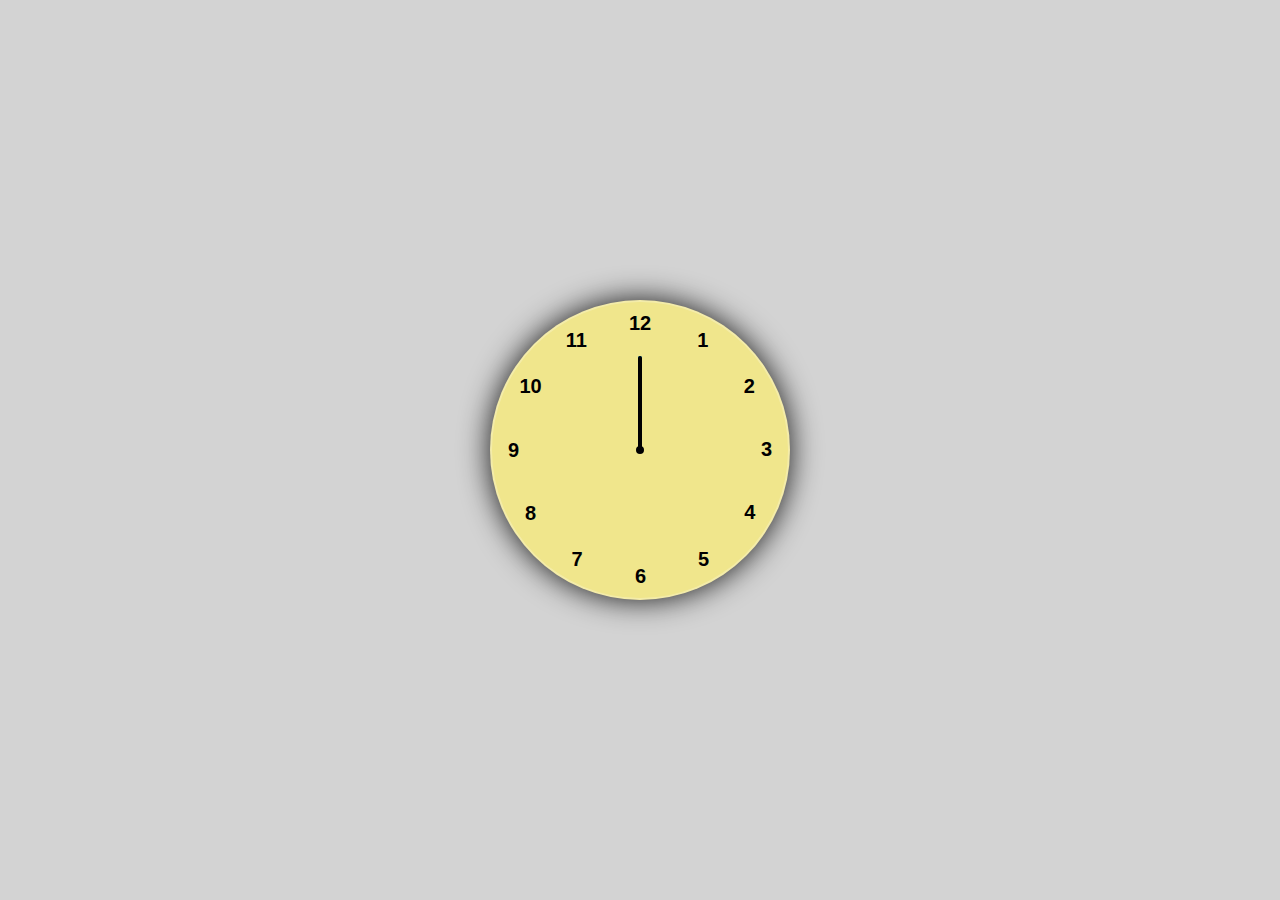
<file: clock/index.html>
<!DOCTYPE html>
<html lang="en">
  <head>
    <meta charset="UTF-8" />
    <meta http-equiv="X-UA-Compatible" content="IE=edge" />
    <meta name="viewport" content="width=device-width, initial-scale=1.0" />
    <link rel="stylesheet" href="style.css" />
    <title>Analog Clock</title>
  </head>

  <body>
    <div class="container">
      <div class="clock">
        <div style="--clr: #ff3d58; --h: 54px" id="hour" class="hand">
          <i></i>
        </div>
        <div style="--clr: #00a6ff; --h: 94px" id="min" class="hand">
          <i></i>
        </div>
        <div style="--clr: black; --h: 94px" id="sec" class="hand">
          <i></i>
        </div>

        <span style="--i: 1"><b>1</b></span>
        <span style="--i: 2"><b>2</b></span>
        <span style="--i: 3"><b>3</b></span>
        <span style="--i: 4"><b>4</b></span>
        <span style="--i: 5"><b>5</b></span>
        <span style="--i: 6"><b>6</b></span>
        <span style="--i: 7"><b>7</b></span>
        <span style="--i: 8"><b>8</b></span>
        <span style="--i: 9"><b>9</b></span>
        <span style="--i: 10"><b>10</b></span>
        <span style="--i: 11"><b>11</b></span>
        <span style="--i: 12"><b>12</b></span>
      </div>
    </div>

    <script src="script.js"></script>
  </body>
</html>
</file>
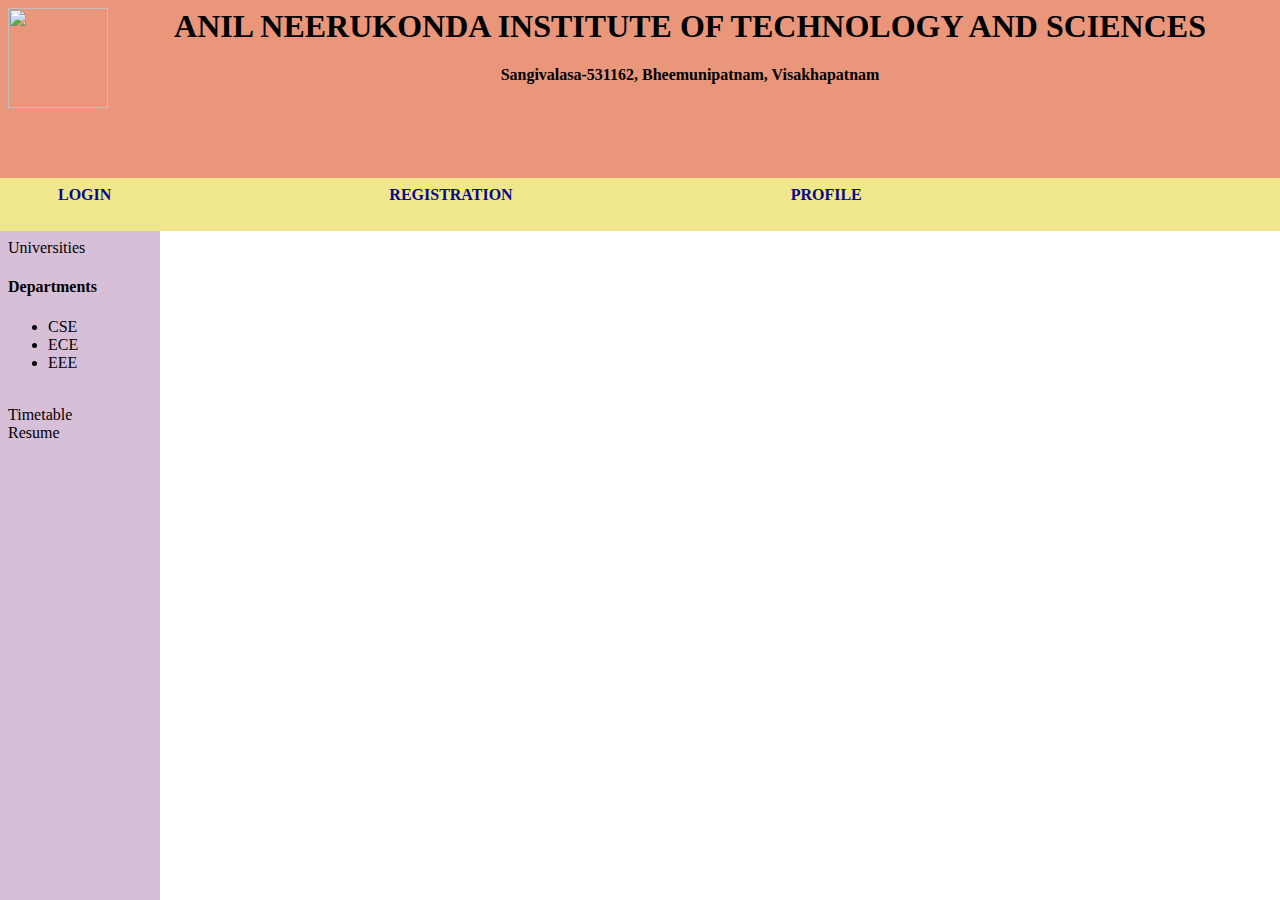
<file: html/home.html>
<html> 
<frameset rows="20%,6%,75%" border="0"> 
<frame name="top" src="top.html" > 
    <frame name="middle" src="middle.html">
	<frameset cols="10%,70%" border="0"> 
	<frame name="left" src="left.html"> 
		<frame name="right" style="background-image: url(https://a.storyblok.com/f/64062/3750x1969/ced13f19fe/early-admits-student-panel.png); background-repeat: no-repeat; background-size:cover;"> 
	</frameset>  
</frameset> 
</html>
</file>
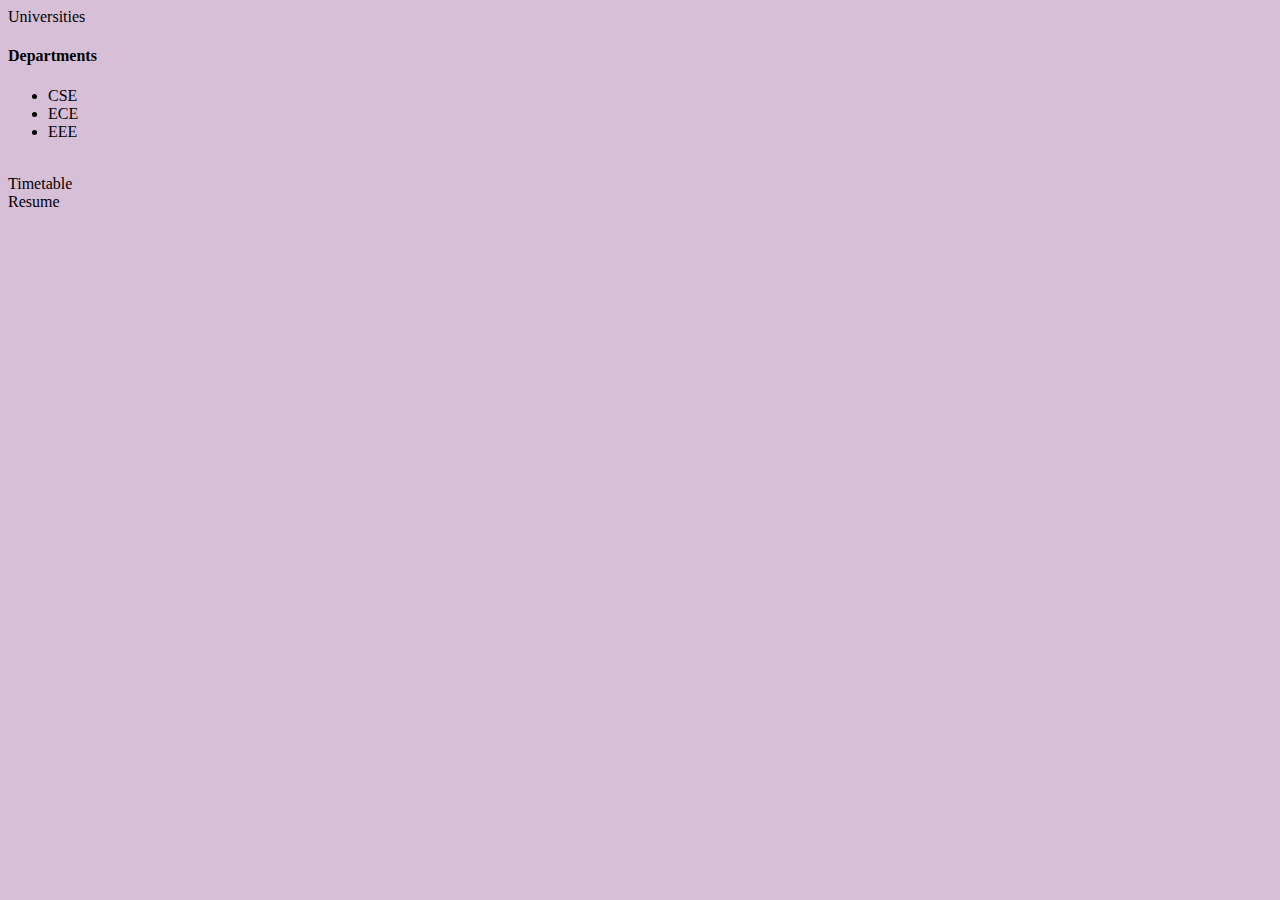
<file: html/left.html>
<!DOCTYPE html>
<head>
    <style>
        a:hover{
            color:tomato;
            border-radius: 50px;

        }
        a{
            text-decoration: none;
            color:black;            

        }
    </style>
</head>
<html>
    <body bgcolor="thistle">
        <a href="universities.html" target="right">Universities</a>
            <br><h4 style="color:black;">Departments</h4>
            <ul type="disc">
            <a href="csedetails.html" target="right"><li>CSE</li></a>
            <a href="ecedetails.html" target="right"><LI>ECE</LI></a>
            <a href="eeedetails.html" target="right"><li>EEE</li></a> <br>
    
            </ul>
         <a href="timetable.html" target="right">Timetable</a><br>
        <a href="resume.html" target="right">Resume</a>
    </body>
</html>
</file>
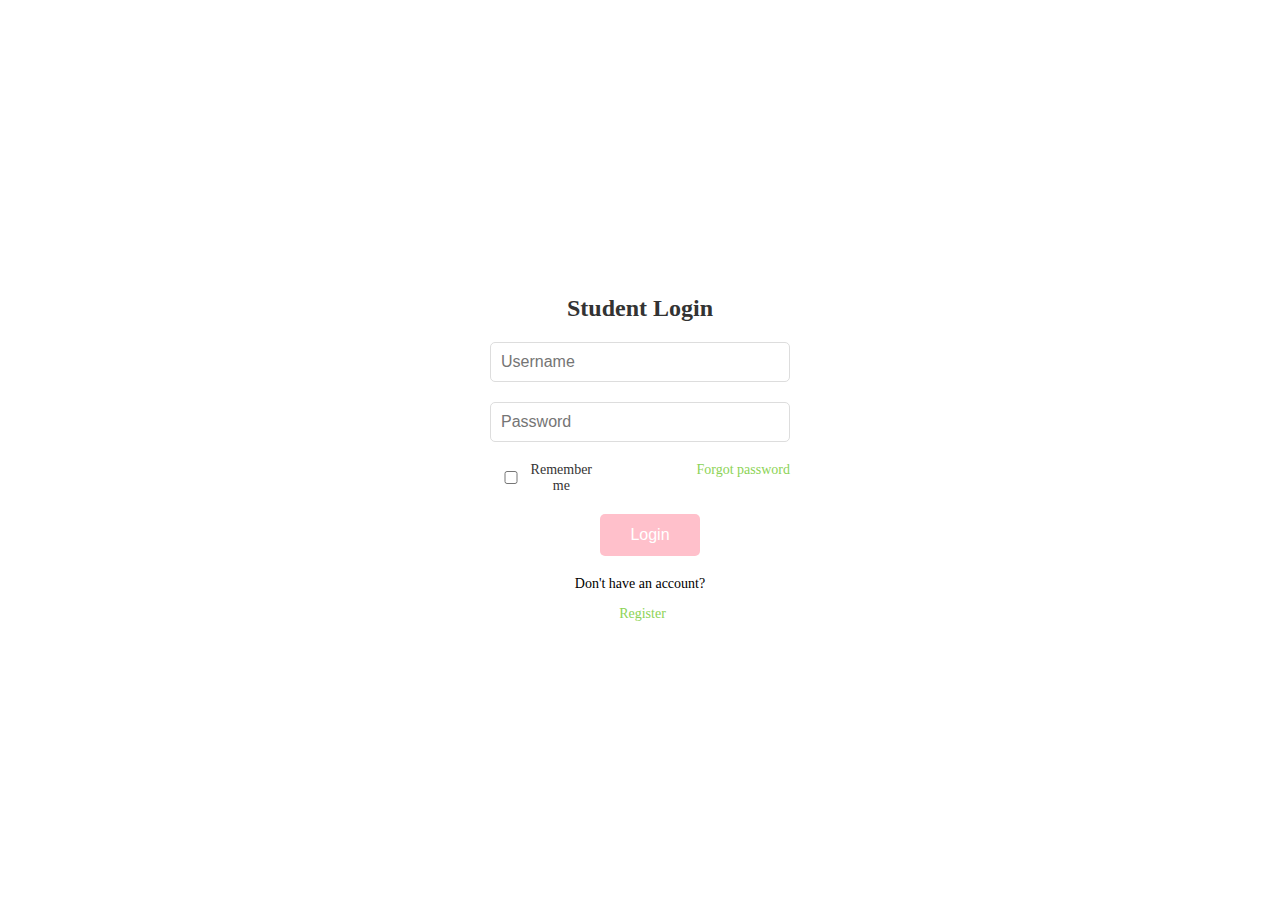
<file: html/login.html>
<!DOCTYPE html>
<html>
<head>

    <style>
        body {
            margin: 0;
            padding: 0;
            display: flex;
            align-items: center;
            justify-content: center;
            height: 100vh;
            background-color:transparent;
        }

        .main {
            background-color: #fff;
            border-radius: 8px;
            padding: 20px;
            width: 300px;
            text-align: center;
            margin: 20px;
            
        }

        h1 {
            font-size: 24px;
            margin-bottom: 20px;
            color: #333;
        }

        .input-box {
            position: relative;
            margin-bottom: 20px;
        }

        input {
            width: 100%;
            padding: 10px;
            box-sizing: border-box;
            border: 1px solid #ddd;
            border-radius: 5px;
            outline: none;
            font-size: 16px;
        }

        
        .remember-forgot {
            display: flex;
            justify-content: space-between;
            margin-bottom: 20px;
            font-size: 14px;
        }

        label {
            display: flex;
            align-items: center;
            color: #333;
        }

        button {
            width: 100px;
            padding: 12px;
            background-color:pink;
            color: #fff;
            border: none;
            border-radius: 5px;
            cursor: pointer;
            font-size: 16px;
            margin-left: 20px;
        }

        .register-link {
            margin-top: 20px;
            font-size: 14px;
        }

        a {
            color: rgb(140, 211, 86);
            text-decoration: none;
            margin-left: 5px;
        }
    </style>
</head>
<body>
    <div class="main">
        <h1>Student Login</h1>
        <div class="input-box">
            <input type="text" placeholder="Username">
 
        </div>
        <div class="input-box">
            <input type="password" placeholder="Password">
   
        </div>
        <div class="remember-forgot">
            <label>
                <input type="checkbox"> Remember me
            </label>
            <a href="#">Forgot password</a>
        </div>
        <div>
            <button type="submit" class="btn">Login</button>
        </div>
        <div class="register-link">
            <p>Don't have an account?</p>
            <a href="#">Register</a>
        </div>
    </div>
</body>
</html>
</file>
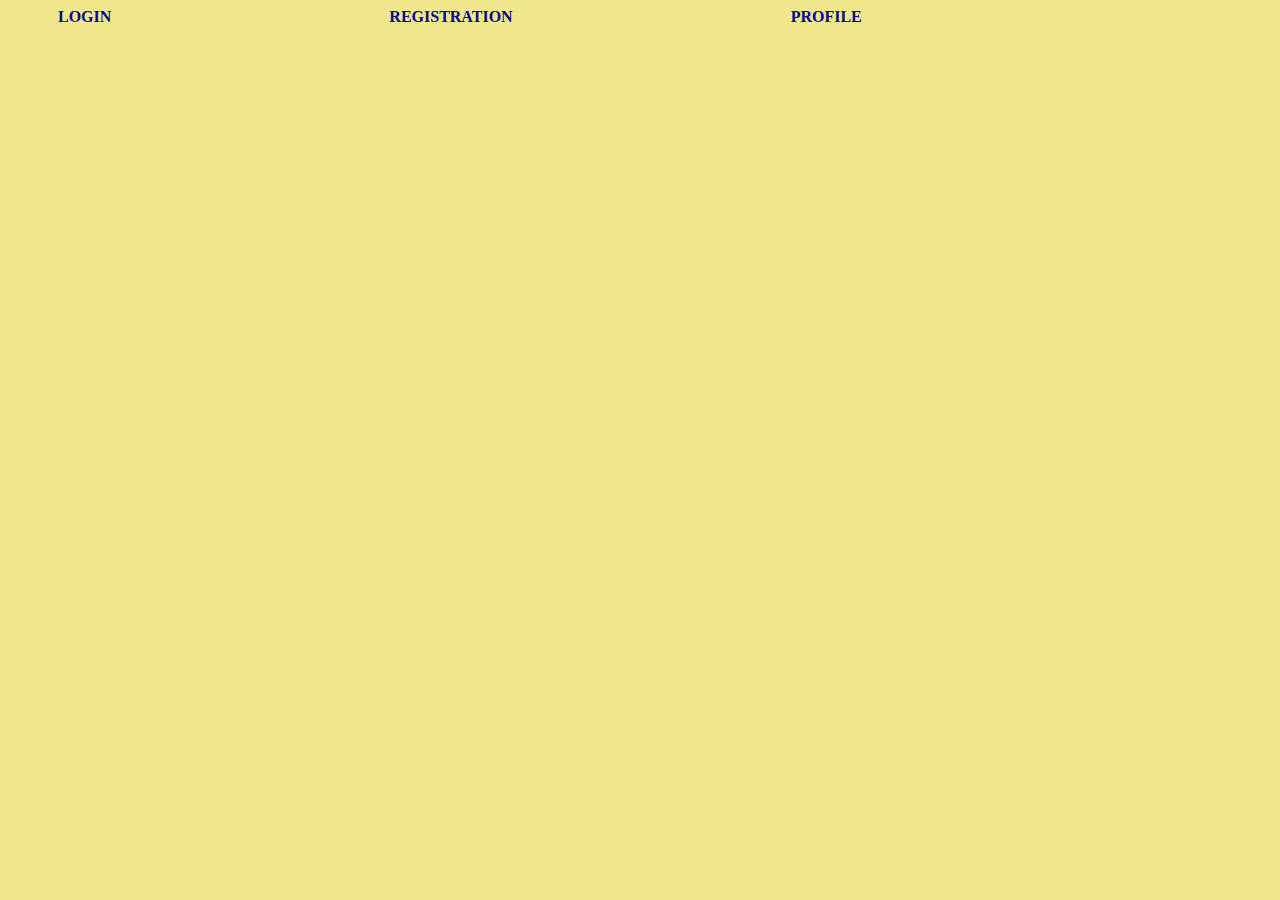
<file: html/middle.html>
<html>
    <head>
        <style type="text/css">
            a:link {
                text-decoration: none;
                font-weight: bold;
                color:rgb(6, 6, 141);
                margin-inline-start:50px;
                margin-right:220px;
            }
            a:hover{
                border: 5px;
            }

        </style>
        
    </head>
    <body bgcolor="khaki">
        <a href="login.html" Target="right">LOGIN</a>&nbsp;
        <a href="reg.html" Target="right">REGISTRATION</a>&nbsp;
        <a href="profile.html" Target="right">PROFILE</a>&nbsp;

    </body>
</html>
</file>
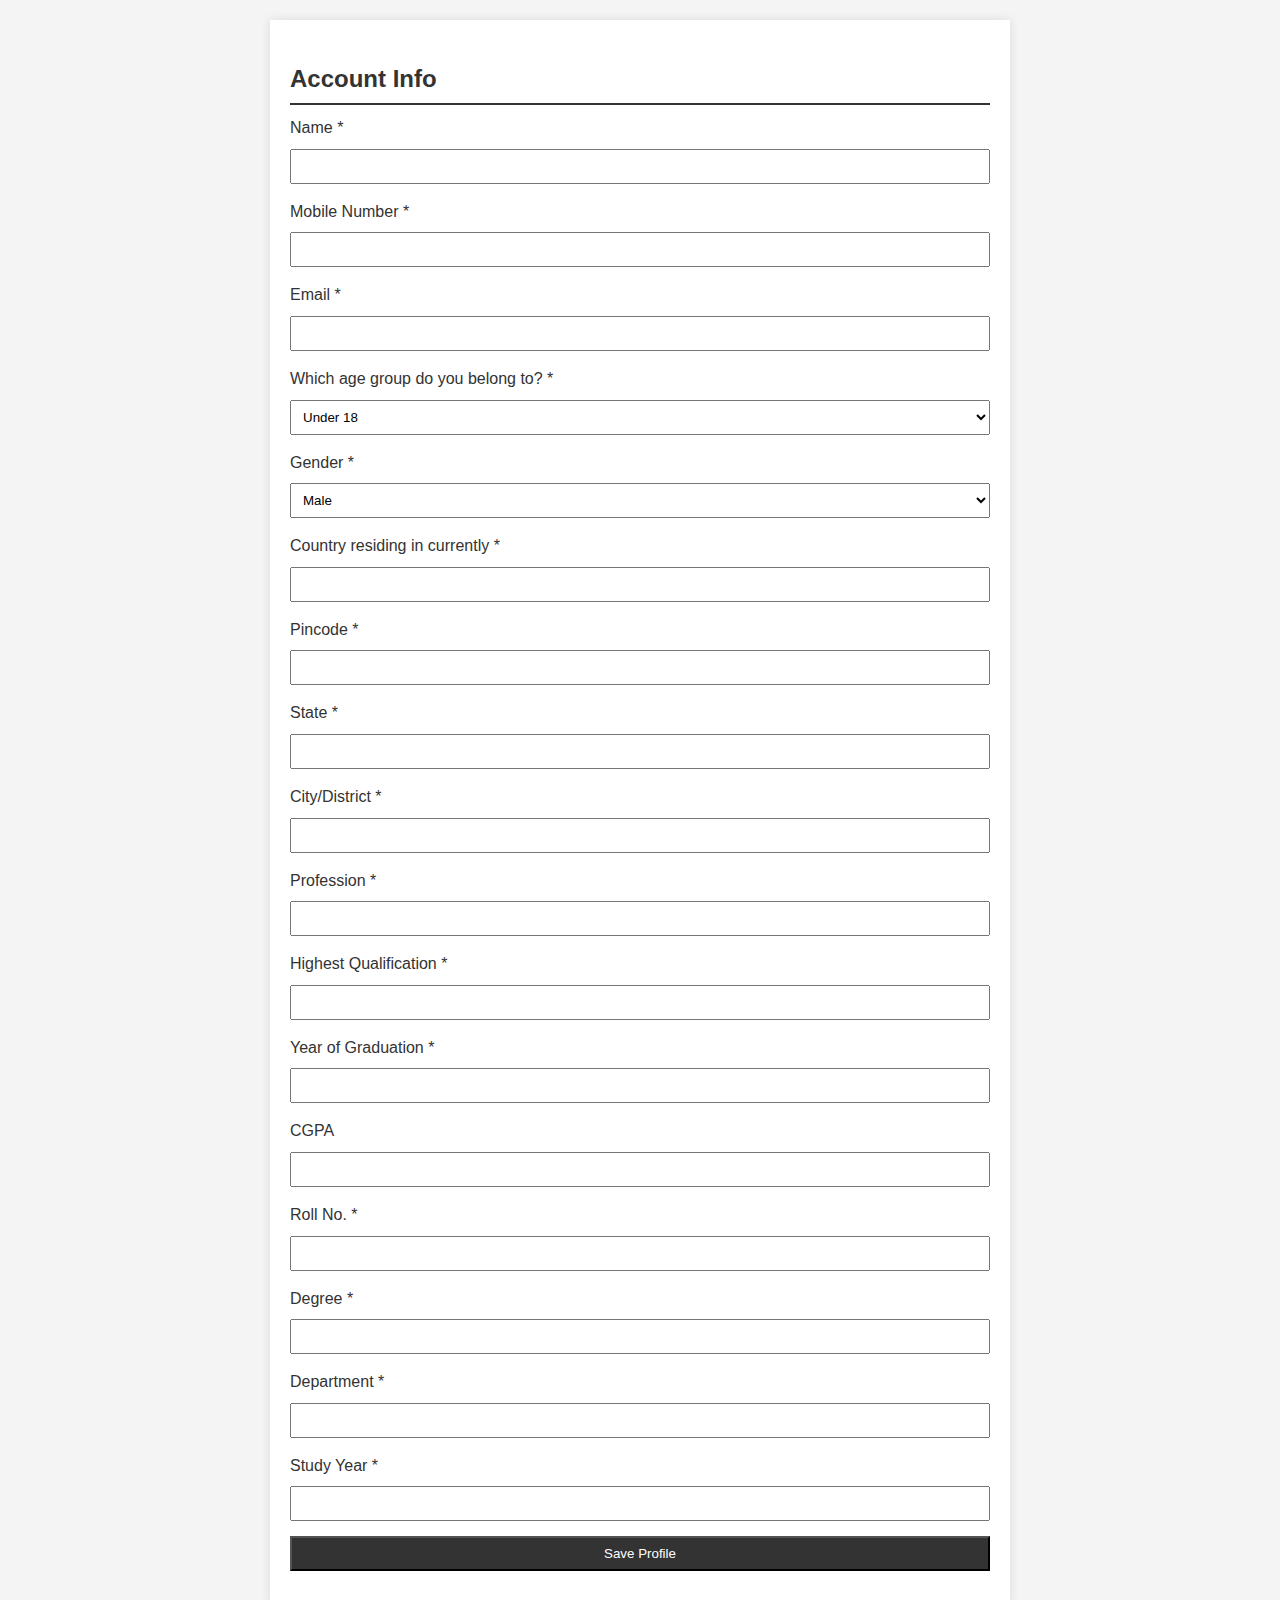
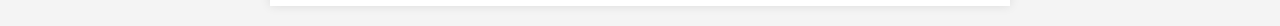
<file: html/profile.html>
<!DOCTYPE html>
<html lang="en">
<head>
    <meta charset="UTF-8">
    <meta name="viewport" content="width=device-width, initial-scale=1.0">
    <title>My Profile</title>
    <style>
        body {
            font-family: 'Arial', sans-serif;
            line-height: 1.6;
            margin: 0;
            padding: 0;
            background-color: #f4f4f4;
            color: #333;
        }
        section {
            max-width: 700px;
            margin: 20px auto;
            padding: 20px;
            background-color: white;
            box-shadow: 0 0 10px rgba(0, 0, 0, 0.1);
        }

        h1, h2, h3 {
            color: #333;
        }

        h2 {
            border-bottom: 2px solid #333;
            padding-bottom: 5px;
            margin-bottom: 10px;
        }

        label {
            display: block;
            margin-bottom: 8px;
        }

        input, select {
            width: 100%;
            padding: 8px;
            margin-bottom: 15px;
            box-sizing: border-box;
        }

        input[type="submit"] {
            background-color: #333;
            color: white;
            cursor: pointer;
        }
    </style>
</head>
<body>

    <section>
        <h2>Account Info</h2>
        <form>
            <label for="name">Name *</label>
            <input type="text" id="name" name="name" required>

            <label for="mobile">Mobile Number *</label>
            <input type="tel" id="mobile" name="mobile" required>

            <label for="email">Email *</label>
            <input type="email" id="email" name="email" required>

            <label for="age-group">Which age group do you belong to? *</label>
            <select id="age-group" name="age-group" required>
                <option value="under-18">Under 18</option>
                <option value="18-24">18 - 24</option>
                <option value="25-34">25 - 34</option>
                <!-- Add more options as needed -->
            </select>

            <label for="gender">Gender *</label>
            <select id="gender" name="gender" required>
                <option value="male">Male</option>
                <option value="female">Female</option>
                <option value="other">Other</option>
            </select>

            <label for="country">Country residing in currently *</label>
            <input type="text" id="country" name="country" required>

            <label for="pincode">Pincode *</label>
            <input type="text" id="pincode" name="pincode" required>

            <label for="state">State *</label>
            <input type="text" id="state" name="state" required>

            <label for="city">City/District *</label>
            <input type="text" id="city" name="city" required>

            <label for="profession">Profession *</label>
            <input type="text" id="profession" name="profession" required>

            <label for="qualification">Highest Qualification *</label>
            <input type="text" id="qualification" name="qualification" required>

            <label for="graduation-year">Year of Graduation *</label>
            <input type="text" id="graduation-year" name="graduation-year" required>

            <label for="abc">CGPA</label>
            <input type="text" id="abc" name="abc">

            <label for="roll-no">Roll No. *</label>
            <input type="text" id="roll-no" name="roll-no">

            <label for="degree">Degree *</label>
            <input type="text" id="degree" name="degree">

            <label for="department">Department *</label>
            <input type="text" id="department" name="department">

            <label for="study-year">Study Year *</label>
            <input type="text" id="study-year" name="study-year">

            <!-- Add more fields as needed -->

            <input type="submit" value="Save Profile">
        </form>
    </section>

</body>
</html>
</file>
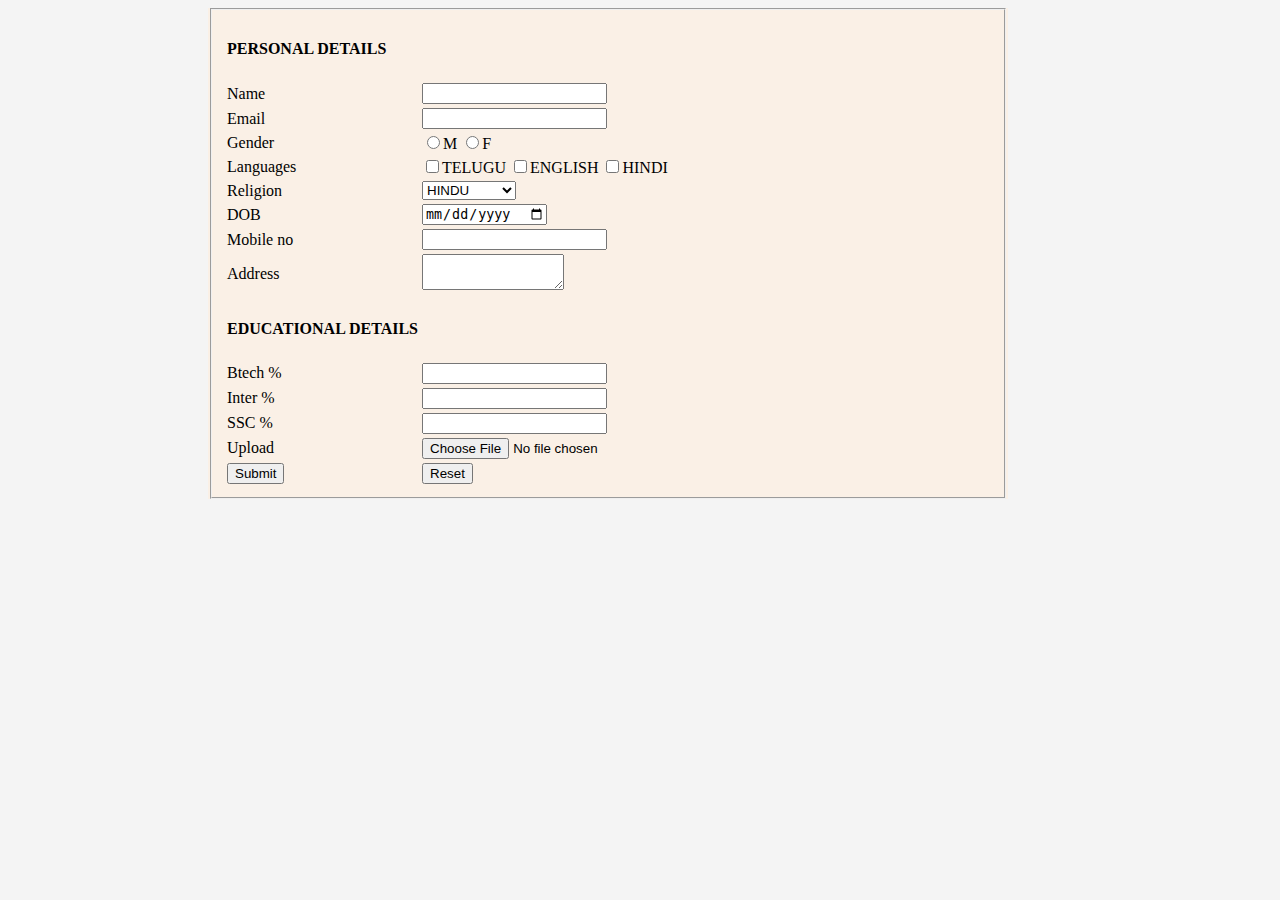
<file: html/reg.html>
<!DOCTYPE html>
<html>
    <head>
<style>
 body {

            padding: 0;
            font-family:'Times New Roman', Times, serif;
            overflow:hidden;
         
        }
        
        form {
            max-width: 800px;
            background-color:linen;
            margin-left:200px;
            background-image: url(https://img.freepik.com/free-photo/organized-desk-with-copy-space_23-2148219270.jpg);
            background-repeat: no-repeat;
            background-size: cover;
        } 

</style>

    </head>
    <body bgcolor=" #f4f4f4" >
        <form>
            <fieldset>
                <table>
                    <tr>
                        <td><h4>PERSONAL DETAILS</h4></td>
                    </tr>
                    <tr>
                    <td>Name</td>
                    <td><input type="text" name="un" required></td>
                    </tr>
                    <tr>
                        <td>Email</td>
                        <td><input type="email" name="un" required></td>
                    </tr>
                    <tr>
                        <td>Gender</td>
                        <td><input type="radio" name="gen">M
                            <input type="radio" name="gen">F
                        </td>
                    </tr>
                    <tr>
                        <td>Languages</td>
                        <td><input type="checkbox" name="lang">TELUGU
                            <input type="checkbox" name="lang">ENGLISH
                            <input type="checkBOX" name="lang">HINDI
                        </td>
                    </tr>
                    <tr>
                        <td>Religion</td>
                        <td><select name="rel">
                            <option value="hindu">HINDU</option>
                            <option value="muslium">MUSLIUM</option>
                            <option value="CHRISTIAN">CHRISTIAN</option>
                        </select>
                    </td>
                    </tr>
                    <tr>
                        <td>DOB</td>
                        <td><input type="date" name="dob"></td>
                    </tr>
                    <tr>
                        <td>Mobile no</td>
                        <td><input type="tel" name="number"></td>
                    </tr>
                    <tr>
                        <td>Address</td>
                        <td><textarea rows="2" cols="15"></textarea></td>
                    </tr>
                    <tr>
                        <td><h4>EDUCATIONAL DETAILS</h4></td>
                    </tr>
                    <tr>
                        <td>Btech %</td>
                        <TD><input type="text" name="un" required></TD>
                    </tr>
                    <tr>
                        <td>Inter %</td>
                        <TD><input type="text" name="un" required></TD>
                    </tr>
                    <tr>
                        <td>SSC %</td>
                        <TD><input type="text" name="un" required></TD>
                    </tr>
                    <tr>
                        <td>Upload</td>
                        <td><input type="file" name="upload"></td>
                    </tr>
                    <tr>
                        <td><input type="submit" name="submit"></td>
                        <td><input type="reset" name="reset"></td>
                    </tr>

                </table>
            </fieldset>
        </form>
    </body>
</html>
</file>
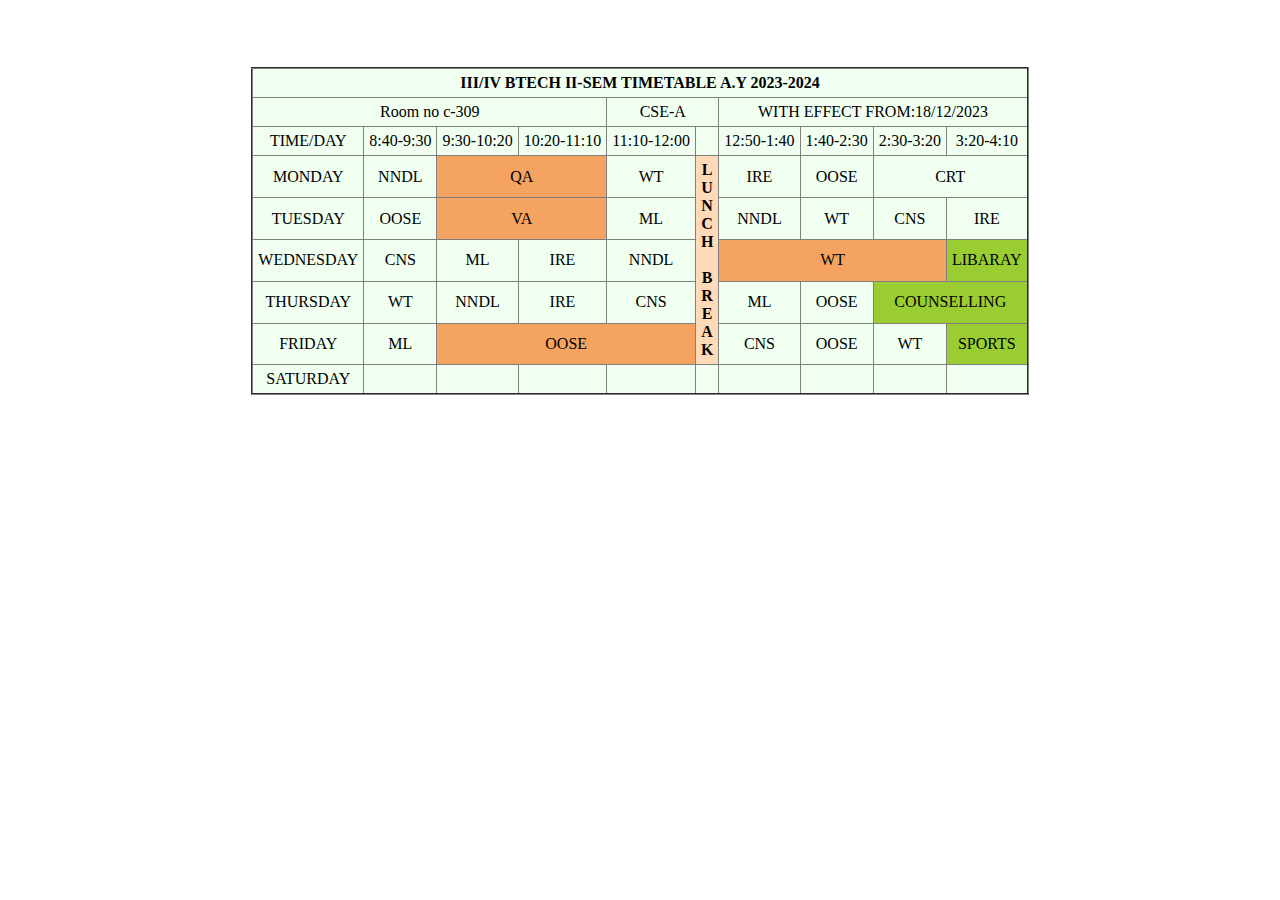
<file: html/timetable.html>
<!DOCTYPE html>
<html>
    <head>
        <link href="table.css" type="text/css" rel="stylesheet">

    </head>
    <body>
        <table class="timetable" border="2" cellpadding="5" cellspacing="0" align="center">
            <caption><h3 style="color:white">TIMETABLE</h3></caption>
            <tbody>
                <thead>
                    <tr>
                        <td colspan="10" style="font-weight: bold;">III/IV BTECH II-SEM TIMETABLE A.Y 2023-2024</td>
                    </tr>
                </thead>
                <tbody>
                    <tr>
                        <td colspan="4">Room no c-309</td>
                        <td colspan="2"> CSE-A</td>
                        <td colspan="4">WITH EFFECT FROM:18/12/2023</td>
                    </tr>
                    <tr colspan="10">
                        <td>TIME/DAY</td>
                        <td>8:40-9:30</td> 
                        <td>9:30-10:20</td>
                        <td>10:20-11:10</td>
                        <td>11:10-12:00</td>
                        <td></td>
                        <td>12:50-1:40</td>
                        <td>1:40-2:30</td>
                        <td>2:30-3:20</td>
                        <td>3:20-4:10</td>
                    </tr>
                    <tr>
                        <td>MONDAY</td>
                        <td>NNDL</td>
                        <td colspan="2"style="background:sandybrown">QA</td>
                        <td>WT</td>
                        <td rowspan="5" style="font-size: medium; font-weight: bold;background:peachpuff">L<br>U<br>N<br>C<br>H<br><br>B<br>R<br>E<br>A<br>K</td>
                        <td>IRE</td>
                        <TD>OOSE</TD>
                        <TD COLSPAN="2">CRT</TD>
                    </tr>
                    <tr>
                        <td>TUESDAY</td>
                        <TD>OOSE</TD>
                        <TD colspan="2"style="background:sandybrown">VA</TD>
                        <td>ML</td>
                        <td>NNDL</td>
                        <td>WT</td>
                        <td>CNS</td>
                        <TD>IRE</TD>
                    </tr>
                    <tr>
                        <td>WEDNESDAY</td>
                        <td>CNS</td>
                        <TD>ML</TD>
                        <td>IRE</td>
                        <TD>NNDL</TD>
                        <TD Colspan="3" style="background:sandybrown">WT</TD>
                        <TD style="background:yellowgreen">LIBARAY</TD>
                    </tr>
                    <TR>
                        <TD>THURSDAY</TD>
                        <TD>WT</TD>
                        <TD>NNDL</TD>
                        <TD>IRE</TD>
                        <TD>CNS</TD>
                        <TD>ML</TD>
                        <TD>OOSE</TD>
                        <TD COLSPAN="2" style="background:yellowgreen">COUNSELLING</TD>
                    </TR>
                    <TR>
                        <TD>FRIDAY</TD>
                        <TD>ML</TD>
                        <TD COLSPAN="3" style="background:sandybrown">OOSE</TD>
                        <TD>CNS</TD>
                        <TD>OOSE</TD>
                        <TD>WT</TD>
                        <TD style="background:yellowgreen">SPORTS</TD>   
                    </TR>
                    <TR>
                        <TD>SATURDAY</TD>
                        <TD></TD><TD></TD><TD></TD><TD></TD><TD></TD><TD></TD><TD></TD><TD></TD><TD></TD>
                    </TR>

                </tbody>
            </tbody>
        </table>
    </body>
</html>
</file>
<file: clock/style.css>
*{
    margin: 0;
    padding: 0;
    box-sizing: border-box;
    font-family: sans-serif;
    color: black;
}

body{
    display: flex;
    justify-content: center;
    align-items: center;
    min-height: 100vh;
    background-color: lightgray;
}

.container{
    position: relative;
}

.clock{
    width: 300px;
    height: 300px;
    border-radius: 50%;
    background-color: khaki;
    border: 2px solid rgba(255, 255, 255, 0.25);
    box-shadow: 0px 0px 30px rgba(0, 0, 0, 0.9);
    display: flex;
    justify-content: center;
    align-items: center;
}

.clock span{
    position: absolute;
    transform: rotate(calc(30deg * var(--i))); 
    inset: 12px;
    text-align: center;
}

.clock span b{
    transform: rotate(calc(-30deg * var(--i)));
    display: inline-block;
    font-size: 20px;
}

.clock::before{
    content: '';
    position: absolute;
    width: 8px;
    height: 8px;
    border-radius: 50%;
    background-color: black;
    z-index: 2;
}

.hand{
    position: absolute;
    display: flex;
    justify-content: center;
    align-items: flex-end;
}
.hand i{
    position: absolute;
    background-color: var(--clr);
    width: 4px;
    height: var(--h);
    border-radius: 8px;
}
</file>
<file: html/table.css>
table{
    font-family:'Times New Roman', Times, serif;
    border-collapse:collapse;
    width:30px;
    height:10px;
    align-self:center;
}
table td{
    background-color:honeydew;
    text-align:center;
}
table th{
    background-color:aquamarine;
    color:black;
    font-weight:bold;
    text-align:center;
}
.timetable{
    width:auto;
    font-family:Cambria, Cochin, Georgia, Times, 'Times New Roman', serif;
    border-collapse:collapse;
    align-self:center;
    text-align: center;
}

 .imga img {
    border-radius: 50%;
}
.main
{
   background-color: #fff;
   height:auto;
   position:absolute;
   margin-left: 10%;
   
}

.leftt{
    background-color:aliceblue;
    width:300px;
    height:100%;
    float:left;
    padding-left: 40px;
    background-color:lightblue;
}

.rightt
{
    width:400px;
    float:right;
    margin-left: 30px;
    padding:40px;
}

.lhead{
    font-size: 20px; 
    font-family:'Times New Roman', Times, serif;
    font-weight:400;
    
}

.lsidehead
{
    font-size: 25px; 
    font-family:'Times New Roman', Times, serif;
}

.lbody
{
    
    font-size: 15px;
    font-family:'Times New Roman', Times, serif;
}
</file>
